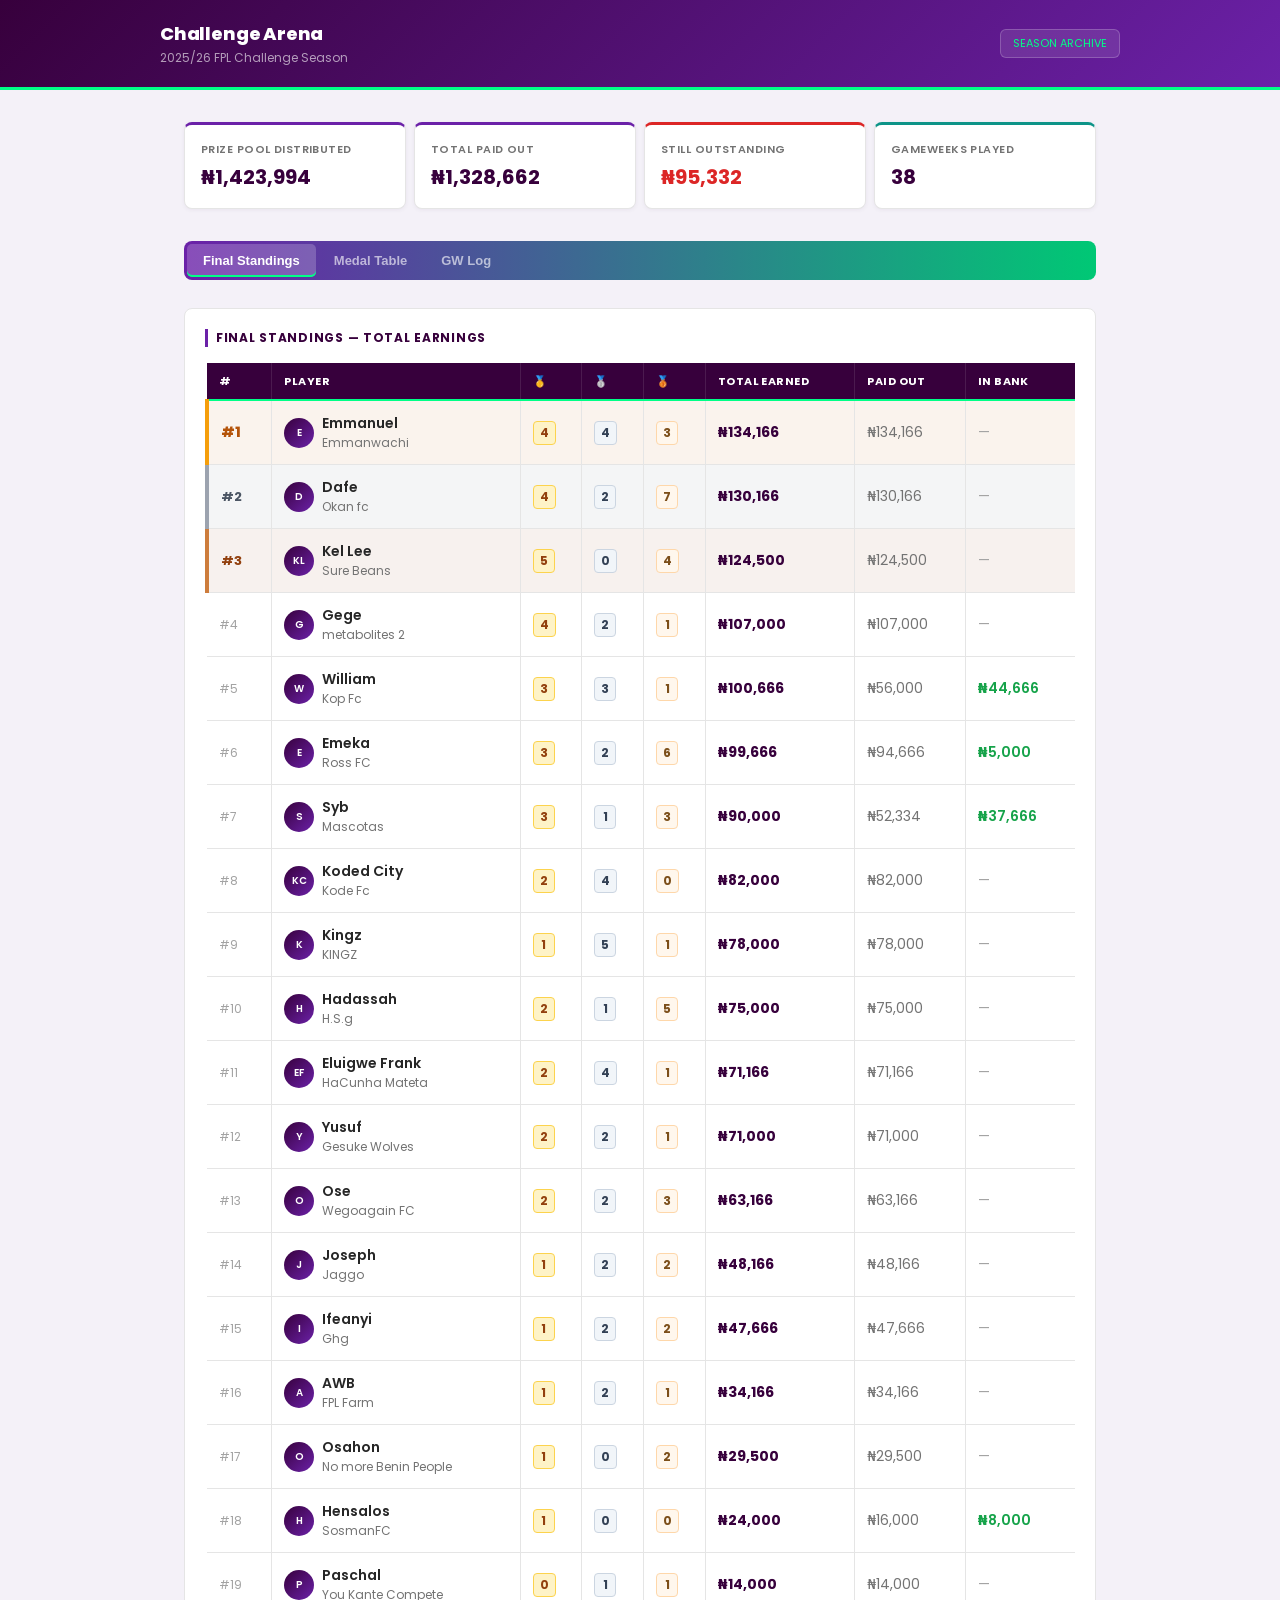
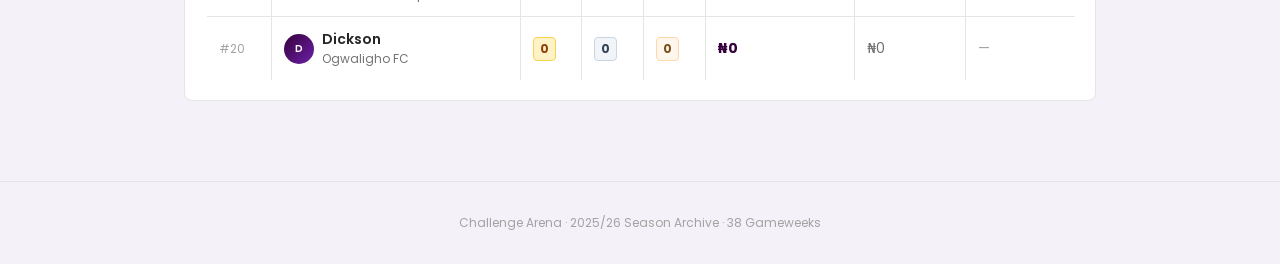
<file: archive-2526.html>
<!DOCTYPE html>
<html lang="en">
<head>
<meta charset="UTF-8">
<meta name="viewport" content="width=device-width,initial-scale=1">
<title>2025/26 Season Archive — Challenge Arena</title>
<link rel="preconnect" href="https://fonts.googleapis.com">
<link href="https://fonts.googleapis.com/css2?family=Poppins:wght@400;500;600;700;800&display=swap" rel="stylesheet">
<style>
*{box-sizing:border-box;margin:0;padding:0}
html,body{overflow-x:hidden}
body{background:#f4f1f8;color:#262626;font-family:'Poppins',system-ui,sans-serif;min-height:100vh;font-size:14px;line-height:1.5}
.mono{font-family:'Poppins',system-ui,sans-serif}

header{background:linear-gradient(135deg,#37003c 0%,#6b21a8 100%);padding:1.25rem 1.5rem;border-bottom:3px solid #00ff87}
.header-inner{max-width:960px;margin:0 auto;display:flex;align-items:center;justify-content:space-between;gap:1rem;flex-wrap:wrap}
.logo-name{font-size:18px;font-weight:800;color:#fff;letter-spacing:-0.01em}
.logo-sub{font-size:12px;color:rgba(255,255,255,.6);margin-top:2px}
.archive-badge{font-family:'Poppins',system-ui,sans-serif;font-size:11px;color:#00ff87;background:rgba(255,255,255,.1);padding:5px 12px;border-radius:6px;border:1px solid rgba(255,255,255,.2);white-space:nowrap}

.shell{max-width:960px;margin:0 auto;padding:2rem 1.5rem}

.metrics{display:grid;grid-template-columns:repeat(auto-fit,minmax(140px,1fr));gap:8px;margin-bottom:2rem}
.metric{background:#fff;border:1px solid #e5e5e5;border-top:3px solid #6b21a8;border-radius:8px;padding:1rem;box-shadow:0 1px 4px rgba(55,0,60,.06)}
.metric-label{font-size:11px;font-weight:600;color:#737373;margin-bottom:4px;text-transform:uppercase;letter-spacing:.04em}
.metric-val{font-family:'Poppins',system-ui,sans-serif;font-size:20px;font-weight:700;color:#37003c}

.tabs{display:flex;gap:2px;background:linear-gradient(90deg,#6b21a8 0%,#00c875 100%);border-radius:8px;padding:3px;margin-bottom:1.75rem;overflow-x:auto}
.tab{padding:9px 16px;font-size:13px;font-weight:700;cursor:pointer;border:none;background:none;color:rgba(255,255,255,.62);border-radius:5px;white-space:nowrap;transition:color 150ms,background 150ms}
.tab:hover{color:#fff;background:rgba(255,255,255,.12)}
.tab.active{background:rgba(255,255,255,.2);color:#fff;box-shadow:inset 0 -2px 0 #00ff87}

.section{display:none}.section.active{display:block}

.card{background:#fff;border:1px solid #e5e5e5;border-radius:8px;padding:1.25rem;margin-bottom:1rem}
.card-title{font-size:12px;font-weight:700;color:#37003c;margin-bottom:1rem;letter-spacing:.06em;text-transform:uppercase;border-left:3px solid #6b21a8;padding-left:8px}

.tbl-wrap{overflow-x:auto;overscroll-behavior-x:contain}
table{width:100%;border-collapse:collapse;font-size:14px}
th{font-size:11px;font-weight:700;color:#fff;text-align:left;padding:10px 12px;background:#37003c;border-bottom:2px solid #00ff87;border-right:1px solid rgba(255,255,255,.1);white-space:nowrap;letter-spacing:.04em;text-transform:uppercase}
th:last-child{border-right:none}
td{padding:12px;border-bottom:1px solid #e5e5e5;border-right:1px solid #e5e5e5;color:#262626;vertical-align:middle}
td:last-child{border-right:none}
tr:last-child td{border-bottom:none}
tbody tr:hover td{background:#f3e8ff}

tr.podium-1 td{background:rgba(180,83,9,.07)}
tr.podium-1 td:first-child{border-left:4px solid #f59e0b}
tr.podium-2 td{background:rgba(75,85,99,.06)}
tr.podium-2 td:first-child{border-left:4px solid #9ca3af}
tr.podium-3 td{background:rgba(146,64,14,.07)}
tr.podium-3 td:first-child{border-left:4px solid #cd7c3c}

.rank-1{color:#b45309;font-family:'Poppins',system-ui,sans-serif;font-weight:800;font-size:14px}
.rank-2{color:#4b5563;font-family:'Poppins',system-ui,sans-serif;font-weight:700;font-size:13px}
.rank-3{color:#92400e;font-family:'Poppins',system-ui,sans-serif;font-weight:700;font-size:13px}
.rank-n{color:#a3a3a3;font-family:'Poppins',system-ui,sans-serif;font-size:12px}

.init{width:30px;height:30px;border-radius:9999px;background:linear-gradient(135deg,#37003c,#6b21a8);display:inline-flex;align-items:center;justify-content:center;font-family:'Poppins',system-ui,sans-serif;font-size:10px;color:#fff;flex-shrink:0;font-weight:600}

.w1,.w2,.w3{font-family:'Poppins',system-ui,sans-serif;font-size:12px;font-weight:700;min-width:22px;text-align:center;padding:2px 6px;border-radius:4px;display:inline-block}
.w1{background:#fef3c7;color:#92400e;border:1px solid #fcd34d}
.w2{background:#f1f5f9;color:#334155;border:1px solid #cbd5e1}
.w3{background:#fff7ed;color:#7c4f1a;border:1px solid #fed7aa}

.bal-pos{font-family:'Poppins',system-ui,sans-serif;color:#16a34a;font-weight:600}
.bal-zero{font-family:'Poppins',system-ui,sans-serif;color:#a3a3a3}
.earned{font-family:'Poppins',system-ui,sans-serif;font-weight:700;color:#37003c}

.gw-item{display:flex;gap:1rem;padding:10px 0;border-bottom:1px solid #e5e5e5;align-items:flex-start}
.gw-item:last-child{border-bottom:none}
.gw-num{font-family:'Poppins',system-ui,sans-serif;font-size:12px;color:#6b21a8;font-weight:600;white-space:nowrap;margin-top:2px;min-width:46px}
.gw-note{color:#737373;font-size:13px;line-height:1.6}
.gw-prizes{display:flex;flex-wrap:wrap;gap:4px;margin-top:6px}
.prize-chip{font-family:'Poppins',system-ui,sans-serif;font-size:11px;padding:2px 7px;border-radius:4px;border:1px solid #e5e5e5;background:#f5f5f5;color:#262626;white-space:nowrap}
.prize-chip.gold{background:#fef3c7;border-color:#fcd34d;color:#92400e}
.prize-chip.silver{background:#f1f5f9;border-color:#cbd5e1;color:#334155}
.prize-chip.bronze{background:#fff7ed;border-color:#fed7aa;color:#7c4f1a}

footer{text-align:center;padding:2rem 1rem;color:#a3a3a3;font-size:12px;border-top:1px solid #e5e5e5;margin-top:2rem}

@media(max-width:600px){
  .shell{padding:1.25rem 1rem}
  .metrics{grid-template-columns:repeat(2,1fr)}
  .metric-val{font-size:16px}
  table{font-size:13px}
  th{padding:8px 6px;font-size:10px}
  td{padding:8px 6px}
  .init{width:24px;height:24px;font-size:.6rem}
  .gw-item{gap:.5rem}
}
</style>
</head>
<body>

<header>
  <div class="header-inner">
    <div>
      <div class="logo-name">Challenge Arena</div>
      <div class="logo-sub">2025/26 FPL Challenge Season</div>
    </div>
    <div class="archive-badge">SEASON ARCHIVE</div>
  </div>
</header>

<div class="shell">

  <div class="metrics" id="metrics"></div>

  <div class="tabs">
    <button class="tab active" onclick="showTab('standings')">Final Standings</button>
    <button class="tab" onclick="showTab('medals')">Medal Table</button>
    <button class="tab" onclick="showTab('gwlog')">GW Log</button>
  </div>

  <div id="sec-standings" class="section active">
    <div class="card">
      <div class="card-title">Final Standings — Total Earnings</div>
      <div class="tbl-wrap"><table>
        <thead><tr><th>#</th><th>Player</th><th>🥇</th><th>🥈</th><th>🥉</th><th>Total Earned</th><th>Paid Out</th><th>In Bank</th></tr></thead>
        <tbody id="standings-body"></tbody>
      </table></div>
    </div>
  </div>

  <div id="sec-medals" class="section">
    <div class="card">
      <div class="card-title">Medal Table</div>
      <div class="tbl-wrap"><table>
        <thead><tr><th>#</th><th>Player</th><th>🥇 Gold</th><th>🥈 Silver</th><th>🥉 Bronze</th><th>Total Medals</th></tr></thead>
        <tbody id="medals-body"></tbody>
      </table></div>
    </div>
  </div>

  <div id="sec-gwlog" class="section">
    <div class="card">
      <div class="card-title">Gameweek by Gameweek</div>
      <div id="gw-log"></div>
    </div>
  </div>

</div>

<footer>Challenge Arena · 2025/26 Season Archive · 38 Gameweeks</footer>

<script>
const NAMES=['Osahon','Syb','Emmanuel','William','Hensalos','Kingz','AWB','Yusuf','Eluigwe Frank','Hadassah','Dafe','Dickson','Joseph','Ose','Gege','Emeka','Koded City','Ifeanyi','Kel Lee','Paschal'];
const TEAMS=['No more Benin People','Mascotas','Emmanwachi','Kop Fc','SosmanFC','KINGZ','FPL Farm','Gesuke Wolves','HaCunha Mateta','H.S.g','Okan fc','Ogwaligho FC','Jaggo','Wegoagain FC','metabolites 2','Ross FC','Kode Fc','Ghg','Sure Beans','You Kante Compete'];
const PAID_OUT=[29500,52334,134166,56000,16000,78000,34166,71000,71166,75000,130166,0,48166,63166,107000,94666,82000,47666,124500,14000];
const PRESET=[
  {gw:1, awards:{1:7000,5:7000,14:18000},  pos:{1:[14],2:[1,5],3:[]},         note:'Gege 1st · Syb & Kingz joint 2nd (₦7,000 each)'},
  {gw:2, awards:{8:10000,13:18000,15:4000}, pos:{1:[13],2:[8],3:[15]},         note:'Ose 1st · Eluigwe Frank 2nd · Emeka 3rd (₦4,000)'},
  {gw:3, awards:{8:10000,15:4000,18:18000}, pos:{1:[18],2:[8],3:[15]},         note:'Kel Lee 1st · Eluigwe Frank 2nd · Emeka 3rd (₦4,000)'},
  {gw:4, awards:{14:18000,18:4000,19:10000},pos:{1:[14],2:[19],3:[18]},        note:'Gege 1st · Paschal 2nd · Kel Lee 3rd (₦4,000)'},
  {gw:5, awards:{13:14000,15:14000,19:4000},pos:{1:[13,15],2:[],3:[19]},       note:'Ose & Emeka joint 1st (₦14,000 each) · Paschal 3rd (₦4,000)'},
  {gw:6, awards:{1:5000,7:11000,15:22000},  pos:{1:[15],2:[7],3:[1]},          note:'Emeka 1st · Yusuf 2nd · Syb 3rd (₦5,000)'},
  {gw:7, awards:{2:1666,3:11000,9:22000,12:1666,15:1666},pos:{1:[9],2:[3],3:[2,12,15]},note:'Hadassah 1st · William 2nd · Emmanuel & Joseph & Emeka joint 3rd (₦1,666 each)'},
  {gw:8, awards:{10:22000,15:11000,18:5000},pos:{1:[10],2:[15],3:[18]},        note:'Dafe 1st · Emeka 2nd · Kel Lee 3rd (₦5,000)'},
  {gw:9, awards:{7:22000,15:11000,17:5000}, pos:{1:[7],2:[15],3:[17]},         note:'Yusuf 1st · Emeka 2nd · Ifeanyi 3rd (₦5,000)'},
  {gw:10,awards:{3:22000,9:5000,10:11000},  pos:{1:[3],2:[10],3:[9]},          note:'William 1st · Dafe 2nd · Hadassah 3rd (₦5,000)'},
  {gw:11,awards:{3:1666,10:11000,12:22000,13:1666,17:1666},pos:{1:[12],2:[10],3:[3,13,17]},note:'Joseph 1st · Dafe 2nd · William & Ose & Ifeanyi joint 3rd (₦1,666 each)'},
  {gw:12,awards:{3:22000,5:11000,10:5000},  pos:{1:[3],2:[5],3:[10]},          note:'William 1st · Kingz 2nd · Dafe 3rd (₦5,000)'},
  {gw:13,awards:{0:5000,15:22000,16:11000}, pos:{1:[15],2:[16],3:[0]},         note:'Emeka 1st · Koded City 2nd · Osahon 3rd (₦5,000)'},
  {gw:14,awards:{2:22000,8:8000,16:8000},   pos:{1:[2],2:[8,16],3:[]},         note:'Emmanuel 1st · Eluigwe Frank & Koded City joint 2nd (₦8,000 each)'},
  {gw:15,awards:{0:22000,9:11000,14:5000},  pos:{1:[0],2:[9],3:[14]},          note:'Osahon 1st · Hadassah 2nd · Gege 3rd (₦5,000)'},
  {gw:16,awards:{2:2500,3:11000,4:24000,9:2500},pos:{1:[4],2:[3],3:[2,9]},    note:'Hensalos 1st · William 2nd · Emmanuel & Hadassah joint 3rd (₦2,500 each)'},
  {gw:17,awards:{2:17500,8:17500,10:5000},  pos:{1:[2,8],2:[],3:[10]},         note:'Emmanuel & Eluigwe Frank joint 1st (₦17,500 each) · Dafe 3rd (₦5,000)'},
  {gw:18,awards:{1:24000,5:11000,13:5000},  pos:{1:[1],2:[5],3:[13]},          note:'Syb 1st · Kingz 2nd · Ose 3rd (₦5,000)'},
  {gw:19,awards:{5:5000,10:24000,16:11000}, pos:{1:[10],2:[16],3:[5]},         note:'Dafe 1st · Koded City 2nd · Kingz 3rd (₦5,000)'},
  {gw:20,awards:{0:2500,10:2500,14:11000,18:24000},pos:{1:[18],2:[14],3:[0,10]},note:'Kel Lee 1st · Gege 2nd · Osahon & Dafe joint 3rd (₦2,500 each)'},
  {gw:21,awards:{1:5000,2:22000,3:11000},   pos:{1:[2],2:[3],3:[1]},           note:'Emmanuel 1st · William 2nd · Syb 3rd (₦5,000)'},
  {gw:22,awards:{1:22000,7:11000,15:5000},  pos:{1:[1],2:[7],3:[15]},          note:'Syb 1st · Yusuf 2nd · Emeka 3rd (₦5,000)'},
  {gw:23,awards:{2:2500,9:2500,16:22000,17:11000},pos:{1:[16],2:[17],3:[2,9]},note:'Koded City 1st · Ifeanyi 2nd · Emmanuel & Hadassah joint 3rd (₦2,500 each)'},
  {gw:24,awards:{5:22000,9:5000,13:11000},  pos:{1:[5],2:[13],3:[9]},          note:'Kingz 1st · Ose 2nd · Hadassah 3rd (₦5,000)'},
  {gw:25,awards:{5:11000,6:2500,13:2500,18:22000},pos:{1:[18],2:[5],3:[6,13]},note:'Kel Lee 1st · Kingz 2nd · AWB & Ose joint 3rd (₦2,500 each)'},
  {gw:26,awards:{6:11000,7:22000,18:5000},  pos:{1:[7],2:[6],3:[18]},          note:'Yusuf 1st · AWB 2nd · Kel Lee 3rd (₦5,000)'},
  {gw:27,awards:{2:11000,3:22000,10:2500,12:2500},pos:{1:[3],2:[2],3:[10,12]},note:'William 1st · Emmanuel 2nd · Dafe & Joseph joint 3rd (₦2,500 each)'},
  {gw:28,awards:{1:22000,2:11000,8:5000},   pos:{1:[1],2:[2],3:[8]},           note:'Syb 1st · Emmanuel 2nd · Eluigwe Frank 3rd (₦5,000)'},
  {gw:29,awards:{9:22000,16:8000,17:8000},  pos:{1:[9],2:[16,17],3:[]},        note:'Hadassah 1st · Koded City & Ifeanyi joint 2nd (₦8,000 each)'},
  {gw:30,awards:{6:12666,8:12666,10:12666}, pos:{1:[6,8,10],2:[],3:[]},        note:'AWB & Eluigwe Frank & Dafe 3-way 1st (₦12,666 each)'},
  {gw:31,awards:{6:8000,8:8000,10:22000},   pos:{1:[10],2:[6,8],3:[]},         note:'Dafe 1st · AWB & Eluigwe Frank joint 2nd (₦8,000 each)'},
  {gw:32,awards:{2:11000,7:5000,17:22000},  pos:{1:[17],2:[2],3:[7]},          note:'Ifeanyi 1st · Emmanuel 2nd · Yusuf 3rd (₦5,000)'},
  {gw:33,awards:{5:11000,10:5000,16:22000}, pos:{1:[16],2:[5],3:[10]},         note:'Koded City 1st · Kingz 2nd · Dafe 3rd (₦5,000)'},
  {gw:34,awards:{1:5000,2:11000,14:22000},  pos:{1:[14],2:[2],3:[1]},          note:'Gege 1st · Emmanuel 2nd · Syb 3rd (₦5,000)'},
  {gw:35,awards:{13:11000,14:22000,15:2500,18:2500},pos:{1:[14],2:[13],3:[15,18]},note:'Gege 1st · Ose 2nd · Emeka & Kel Lee joint 3rd (₦2,500 each)'},
  {gw:36,awards:{2:22000,9:5000,12:11000},  pos:{1:[2],2:[12],3:[9]},          note:'Emmanuel 1st · Joseph 2nd · Hadassah 3rd (₦5,000)'},
  {gw:37,awards:{10:2500,14:11000,15:2500,18:22000},pos:{1:[18],2:[14],3:[10,15]},note:'Kel Lee 1st · Gege 2nd · Dafe & Emeka joint 3rd (₦2,500 each)'},
  {gw:38,awards:{10:5000,12:11000,18:22000},pos:{1:[18],2:[12],3:[10]},        note:'Kel Lee 1st · Joseph 2nd · Dafe 3rd (₦5,000)'},
];

// Compute stats
const acc=new Array(20).fill(0), w1=new Array(20).fill(0), w2=new Array(20).fill(0), w3=new Array(20).fill(0);
PRESET.forEach(g=>{
  Object.entries(g.awards).forEach(([i,v])=>acc[+i]+=v);
  (g.pos[1]||[]).forEach(i=>w1[i]++);
  (g.pos[2]||[]).forEach(i=>w2[i]++);
  (g.pos[3]||[]).forEach(i=>w3[i]++);
});

const fmt=n=>'₦'+n.toLocaleString();
const ini=n=>n.split(' ').map(w=>w[0]).join('').slice(0,2).toUpperCase();

// Metrics
const totalDistributed=acc.reduce((s,v)=>s+v,0);
const totalPaid=PAID_OUT.reduce((s,v)=>s+v,0);
const outstanding=totalDistributed-totalPaid;
document.getElementById('metrics').innerHTML=`
  <div class="metric"><div class="metric-label">Prize Pool Distributed</div><div class="metric-val">${fmt(totalDistributed)}</div></div>
  <div class="metric"><div class="metric-label">Total Paid Out</div><div class="metric-val">${fmt(totalPaid)}</div></div>
  <div class="metric" style="border-top-color:#dc2626"><div class="metric-label">Still Outstanding</div><div class="metric-val" style="color:#dc2626">${fmt(outstanding)}</div></div>
  <div class="metric" style="border-top-color:#0d9488"><div class="metric-label">Gameweeks Played</div><div class="metric-val">38</div></div>
`;

// Standings tab
const players=NAMES.map((_,i)=>({i,name:NAMES[i],team:TEAMS[i],acc:acc[i],paid:PAID_OUT[i],bal:acc[i]-PAID_OUT[i],w1:w1[i],w2:w2[i],w3:w3[i]}));
const byEarnings=[...players].sort((a,b)=>b.acc-a.acc);
document.getElementById('standings-body').innerHTML=byEarnings.map((p,rank)=>{
  const cls=rank===0?'podium-1':rank===1?'podium-2':rank===2?'podium-3':'';
  const rankEl=rank===0?`<span class="rank-1">#1</span>`:rank===1?`<span class="rank-2">#2</span>`:rank===2?`<span class="rank-3">#3</span>`:`<span class="rank-n">#${rank+1}</span>`;
  const balEl=p.bal>0?`<span class="bal-pos">${fmt(p.bal)}</span>`:`<span class="bal-zero">—</span>`;
  return `<tr class="${cls}">
    <td>${rankEl}</td>
    <td><div style="display:flex;align-items:center;gap:8px"><div class="init">${ini(p.name)}</div><div><div style="font-weight:600">${p.name}</div><div style="font-size:12px;color:#737373">${p.team}</div></div></div></td>
    <td><span class="w1">${p.w1}</span></td>
    <td><span class="w2">${p.w2}</span></td>
    <td><span class="w3">${p.w3}</span></td>
    <td><span class="earned">${fmt(p.acc)}</span></td>
    <td style="color:#737373;font-family:'Poppins',system-ui,sans-serif">${fmt(p.paid)}</td>
    <td>${balEl}</td>
  </tr>`;
}).join('');

// Medal table
const byMedals=[...players].sort((a,b)=>b.w1-a.w1||b.w2-a.w2||b.w3-a.w3||b.acc-a.acc);
document.getElementById('medals-body').innerHTML=byMedals.map((p,rank)=>{
  const cls=rank===0?'podium-1':rank===1?'podium-2':rank===2?'podium-3':'';
  const rankEl=rank===0?`<span class="rank-1">#1</span>`:rank===1?`<span class="rank-2">#2</span>`:rank===2?`<span class="rank-3">#3</span>`:`<span class="rank-n">#${rank+1}</span>`;
  const total=p.w1+p.w2+p.w3;
  return `<tr class="${cls}">
    <td>${rankEl}</td>
    <td><div style="display:flex;align-items:center;gap:8px"><div class="init">${ini(p.name)}</div><div><div style="font-weight:600">${p.name}</div><div style="font-size:12px;color:#737373">${p.team}</div></div></div></td>
    <td><span class="w1">${p.w1}</span></td>
    <td><span class="w2">${p.w2}</span></td>
    <td><span class="w3">${p.w3}</span></td>
    <td><span style="font-family:'Poppins',system-ui,sans-serif;font-weight:600">${total}</span></td>
  </tr>`;
}).join('');

// GW log
document.getElementById('gw-log').innerHTML=PRESET.map(g=>{
  const chips=Object.entries(g.awards).map(([idx,v])=>{
    const pos=(g.pos[1]||[]).includes(+idx)?'gold':(g.pos[2]||[]).includes(+idx)?'silver':(g.pos[3]||[]).includes(+idx)?'bronze':'';
    return `<span class="prize-chip ${pos}">${NAMES[+idx]} ${fmt(v)}</span>`;
  }).join('');
  const gwTotal=Object.values(g.awards).reduce((s,v)=>s+v,0);
  return `<div class="gw-item">
    <div class="gw-num">GW ${g.gw}</div>
    <div>
      <div class="gw-note">${g.note}</div>
      <div class="gw-prizes">${chips}<span class="prize-chip" style="color:#6b21a8;border-color:#c4b5fd;background:#f3e8ff">Pool ${fmt(gwTotal)}</span></div>
    </div>
  </div>`;
}).join('');

function showTab(t){
  document.querySelectorAll('.tab').forEach(b=>b.classList.remove('active'));
  document.querySelectorAll('.section').forEach(s=>s.classList.remove('active'));
  document.querySelector(`[onclick="showTab('${t}')"]`).classList.add('active');
  document.getElementById('sec-'+t).classList.add('active');
}
</script>
</body>
</html>
</file>
